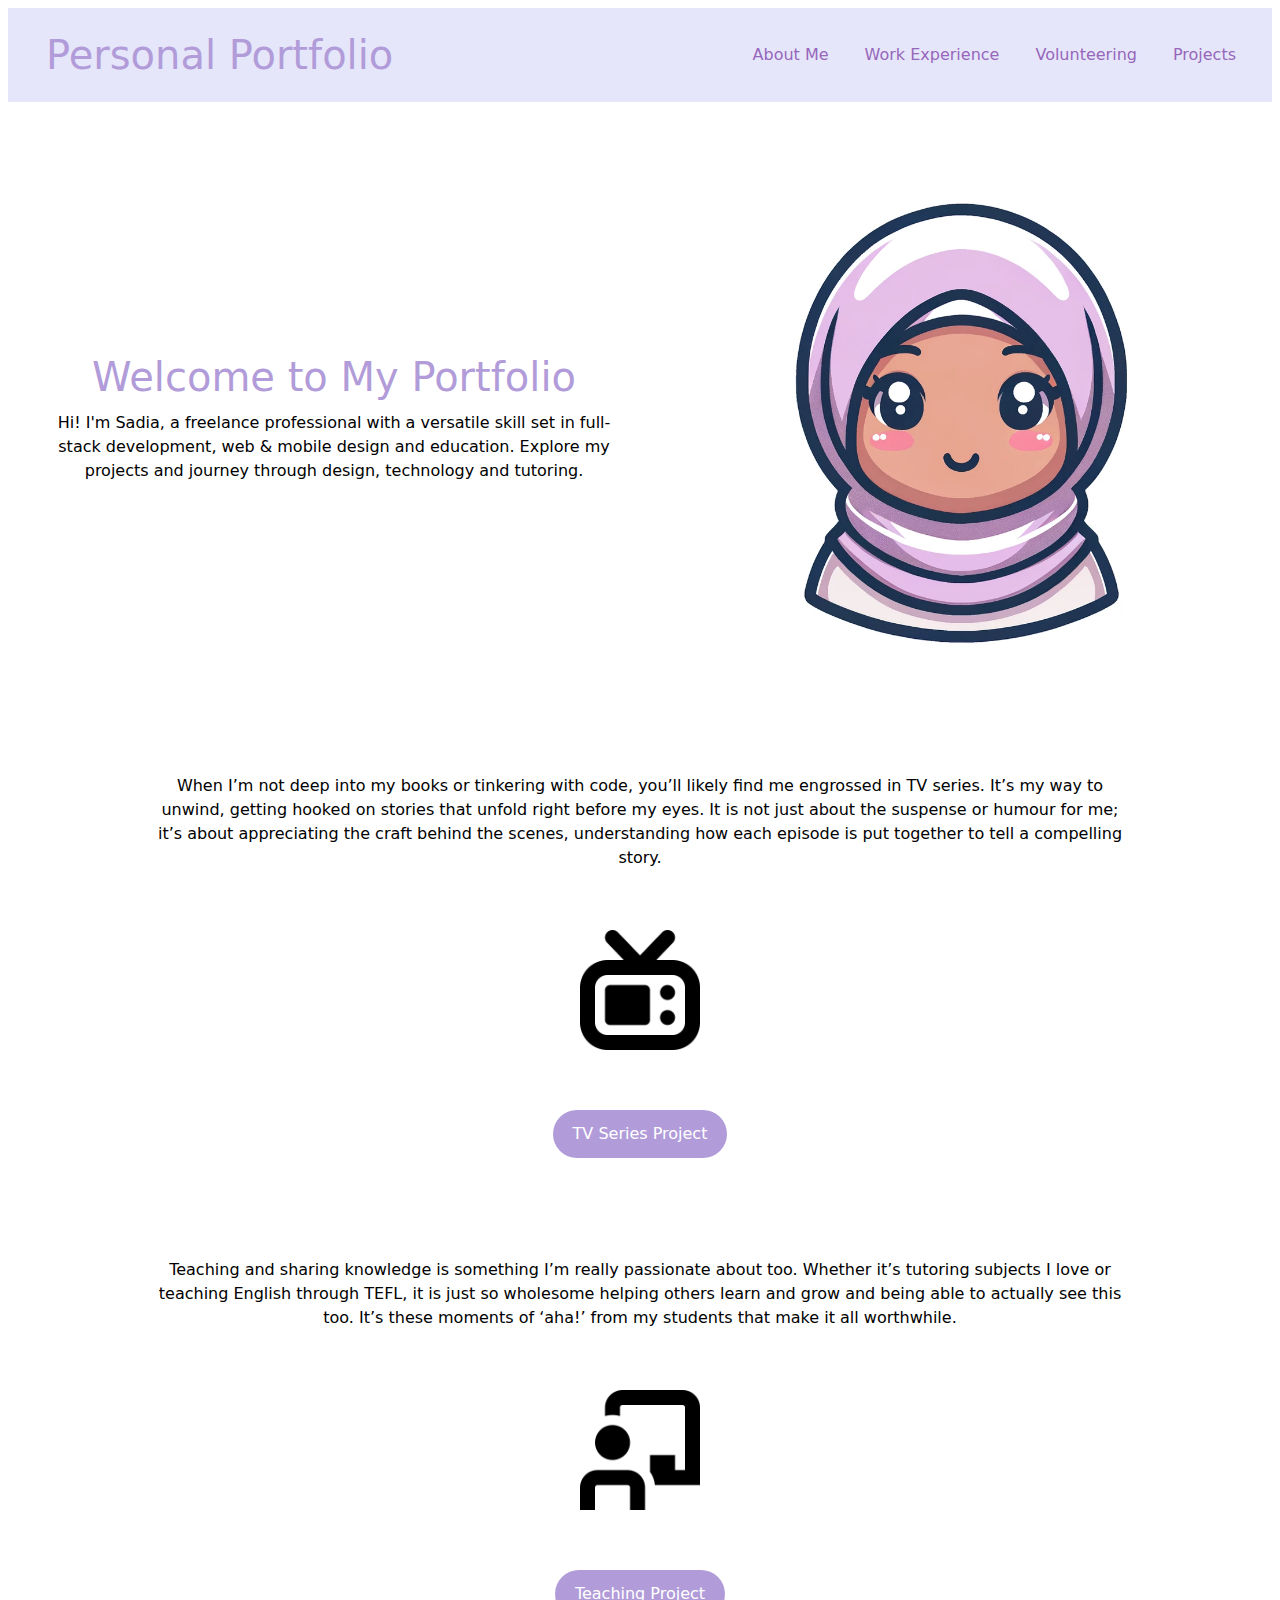
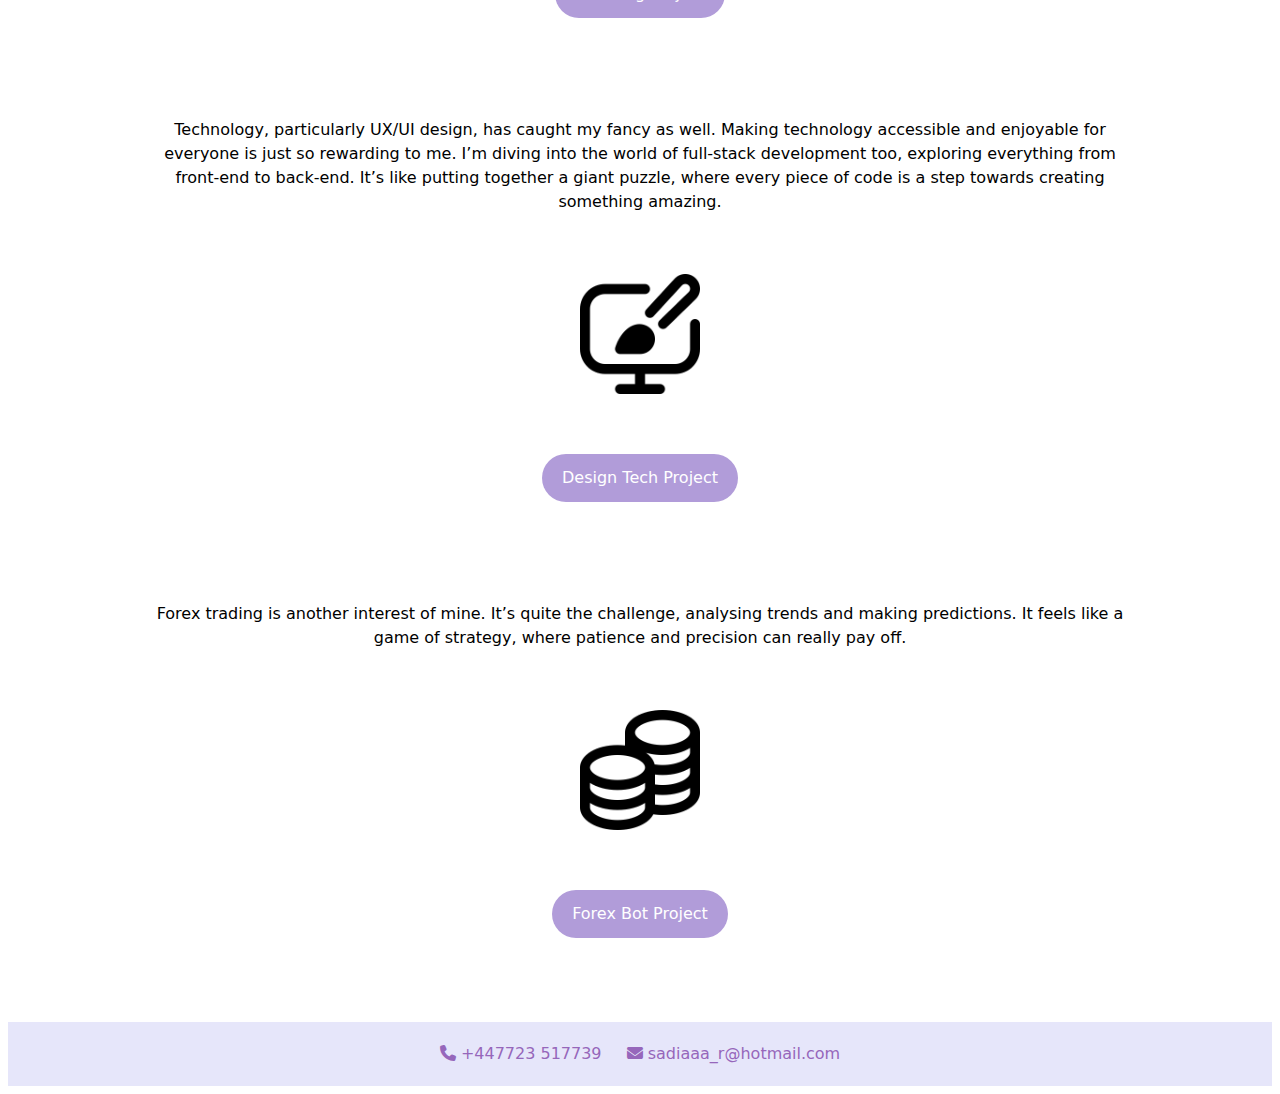
<file: index.html>
<!DOCTYPE html>
<html lang="en">
<head>
  <meta charset="UTF-8">
  <meta name="viewport" content="width=device-width, initial-scale=1.0">
  <title>Personal Portfolio</title> 
  <link rel="icon" href="images/iconfavicon.ico" type="image/x-icon" >
   <link rel="stylesheet" href="https://cdnjs.cloudflare.com/ajax/libs/font-awesome/6.1.1/css/all.min.css">
   <link href="https://stackpath.bootstrapcdn.com/bootstrap/5.1.3/css/bootstrap.min.css" rel="stylesheet">
   <link href="styles.css" rel="stylesheet"></link>

 

</head>
<body>

  <nav class="navbar navbar-expand-lg navbar-custom">
    <div class="container-fluid">
      <a href="index.html" class="navbar-brand"><h1>Personal Portfolio</h1></a> 
      <div class="navbar-nav ms-auto">
        <a class="nav-link" href="aboutme.html">About Me</a>
        <a class="nav-link" href="workexperience.html">Work Experience</a>
        <a class="nav-link" href="volunteering.html">Volunteering</a>
        <a class="nav-link" href="projects.html">Projects</a>
      </div>
    </div>
  </nav> 

  
  <section class="intro-section">
    <div class="intro-text">
      <h1>Welcome to My Portfolio</h1>
      <p>Hi! I'm Sadia, a freelance professional with a versatile skill set in full-stack development, web & mobile design and education. Explore my projects and journey through design, technology and tutoring.</p>
    </div>
    <img class="intro-icon" src="./images/icon.webp" alt="icon of a woman in a lilac hijab">
</section>



<div class="projects-container">
  <div class="project">
   
      <p class="project-info">When I’m not deep into my  books or tinkering with code, you’ll likely find me engrossed in TV series. It’s my way to unwind, getting hooked on stories that unfold right before my eyes. It is not just about the suspense or humour for me; it’s about appreciating the craft behind the scenes, understanding how each episode is put together to tell a compelling story.</p>
    <img src="./images/tv-retro.png" alt="tv">
      <button class="project-button">TV Series Project</button>
    </div>
  <div class="project">
      <p class="project-info">Teaching and sharing knowledge is something I’m really passionate about too. Whether it’s tutoring subjects I love or teaching English through TEFL, it is just  so wholesome helping others learn and grow and being able to actually see this too. It’s these moments of ‘aha!’ from my students that make it all worthwhile.</p>
      <img src="./images/chalkboard-user.png" alt="chalkboard user">   
      <button class="project-button">Teaching Project</button>
    </div>
  <div class="project">
      <p class="project-info">Technology, particularly UX/UI design, has caught my fancy as well. Making technology accessible and enjoyable for everyone is just so rewarding to me. I’m diving into the world of full-stack development too, exploring everything from front-end to back-end. It’s like putting together a giant puzzle, where every piece of code is a step towards creating something amazing.</p>
      <img src="./images/customize-computer (1).png" alt="design">  
      <button class="project-button">Design Tech Project</button>
    </div>
  <div class="project">
    
   <p class="project-info">Forex trading is another interest of mine. It’s quite the challenge, analysing trends and making predictions. It feels like a game of strategy, where patience and precision can really pay off.</p>
  <img src="./images/coins.png" alt="coins">
  <button class="project-button">Forex Bot Project</button>
  </div>
</div>



</body>
<br>
<footer class="footer">
  <div class="container">
    <a href="tel:+447723517739" class="footer-link">
      <i class="fas fa-phone"></i> +447723 517739
    </a>
    <a href="mailto:sadiaaa_r@hotmail.com" class="footer-link">
      <i class="fas fa-envelope"></i> sadiaaa_r@hotmail.com
    </a>
  </div>
</footer>
</html>
</file>
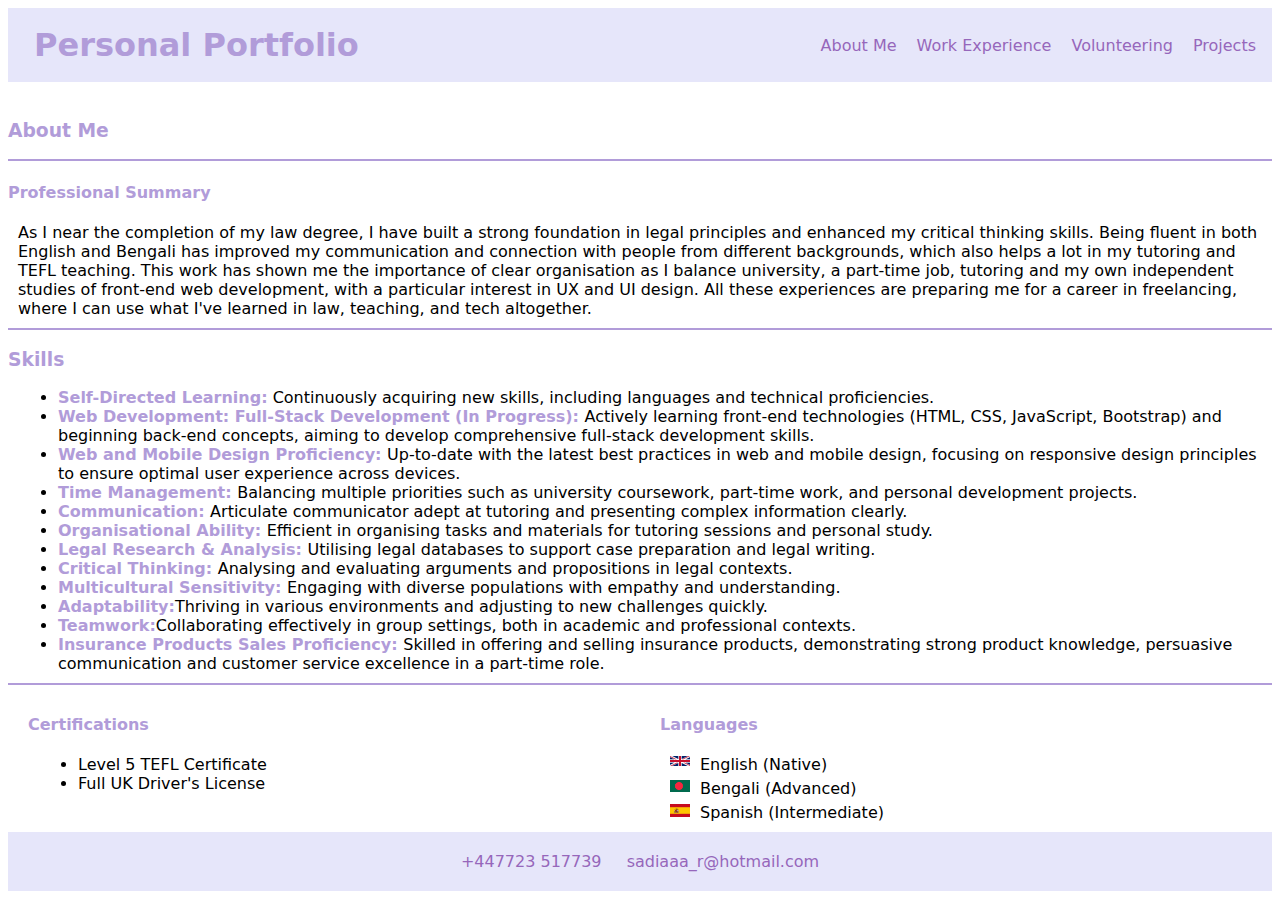
<file: aboutme.html>
<!DOCTYPE html>
<html lang="en">
<head>
  <meta charset="UTF-8">
  <meta name="viewport" content="width=device-width, initial-scale=1.0">
  <title>About Me</title>
  <link rel="icon" href="images/iconfavicon.ico" type="image/x-icon" >
  <link href="https://cdn.jsdelivr.net/npm/bootstrap@5.3.2/dist/css/bootstrap.min.css" rel="stylesheet" integrity="sha384-T3c6CoIi6uLrA9TneNEoa7RxnatzjcDSCmG1MXxSR1GAsXEV/Dwwykc2MPK8M2HN" crossorigin="anonymous">
  <link rel="stylesheet" href="./styles.css">

</head>
<body>
  <nav class="navbar navbar-expand-lg navbar-custom">
    <div class="container-fluid">
      <a href="index.html" class="navbar-brand"><h1>Personal Portfolio</h1></a> 
      <div class="navbar-nav ms-auto"> 
        <a class="nav-link" href="aboutme.html">About Me</a>
        <a class="nav-link" href="workexperience.html">Work Experience</a>
        <a class="nav-link" href="volunteering.html">Volunteering</a>
        <a class="nav-link" href="projects.html">Projects</a>
      </div>
    </div>
  </nav>
  <br>
  <h3>About Me</h3>
  <hr>
  <h4> Professional Summary</h4>
  <p>As I near the completion of my law degree, I have built a strong foundation in legal principles and enhanced my critical thinking skills. Being fluent in both English and Bengali has improved my communication and connection with people from different backgrounds, which also helps a lot in my tutoring and TEFL teaching. This work has shown me the importance of clear organisation as I balance university, a part-time job, tutoring and my own independent studies of front-end web development, with a particular interest in UX and UI design. All these experiences are preparing me for a career in freelancing, where I can use what I've learned in law, teaching, and tech altogether.</p>
  <hr>
  <div class="Skills">
  <h3>Skills</h3>

    <ul>
      <li><span class="bold"> Self-Directed Learning:</span> Continuously acquiring new skills, including languages and technical proficiencies.</li>
      <li><span class="bold">Web Development: Full-Stack Development (In Progress): </span>Actively learning front-end technologies (HTML, CSS, JavaScript, Bootstrap) and beginning back-end concepts, aiming to develop comprehensive full-stack development skills.</li>
      <li><span class="bold">Web and Mobile Design Proficiency: </span>Up-to-date with the latest best practices in web and mobile design, focusing on responsive design principles to ensure optimal user experience across devices.</li>
      <li><span class="bold">Time Management: </span>Balancing multiple priorities such as university coursework, part-time work, and personal development projects.</li>
      <li><span class="bold">Communication: </span>Articulate communicator adept at tutoring and presenting complex information clearly.</li>
      <li><span class="bold">Organisational Ability: </span>Efficient in organising tasks and materials for tutoring sessions and personal study.</li>
      <li><span class="bold">Legal Research & Analysis: </span>Utilising legal databases to support case preparation and legal writing.</li>
      <li><span class="bold">Critical Thinking: </span>Analysing and evaluating arguments and propositions in legal contexts.</li>
      <li><span class="bold">Multicultural Sensitivity: </span>Engaging with diverse populations with empathy and understanding.</li>
      <li><span class="bold">Adaptability:</span>Thriving in various environments and adjusting to new challenges quickly.</li>
      <li><span class="bold">Teamwork:</span>Collaborating effectively in group settings, both in academic and professional contexts.</li>
      <li><span class="bold">Insurance Products Sales Proficiency: </span>Skilled in offering and selling insurance products, demonstrating strong product knowledge, persuasive communication and customer service excellence in a part-time role.</li>
    </ul>
 
  </div>
  <hr>
  <div class="sections-wrapper">
 <div class="Certifications">
<h4>Certifications</h4>

  <ul>
    <li>Level 5 TEFL Certificate</li>
    <li>Full UK Driver's License</li>
  </ul>

</div>

<div class="Languages">
<h4>Languages</h4>

  <ul>
    <li class="English">English (Native)</li>
    <li class="Bengali">Bengali (Advanced)</li>
    <li class="Spanish">Spanish (Intermediate)</li>
  </ul>
</div>
<script src="https://cdn.jsdelivr.net/npm/bootstrap@5.3.2/dist/js/bootstrap.bundle.min.js" integrity="sha384-C6RzsynM9kWDrMNeT87bh95OGNyZPhcTNXj1NW7RuBCsyN/o0jlpcV8Qyq46cDfL" crossorigin="anonymous"></script>

</body>
<br>
<footer class="footer">
  <div class="container">
    <a href="tel:+447723517739" class="footer-link">
      <i class="fas fa-phone"></i> +447723 517739
    </a>
    <a href="mailto:sadiaaa_r@hotmail.com" class="footer-link">
      <i class="fas fa-envelope"></i> sadiaaa_r@hotmail.com
    </a>
  </div>
</footer>
</html>
</file>
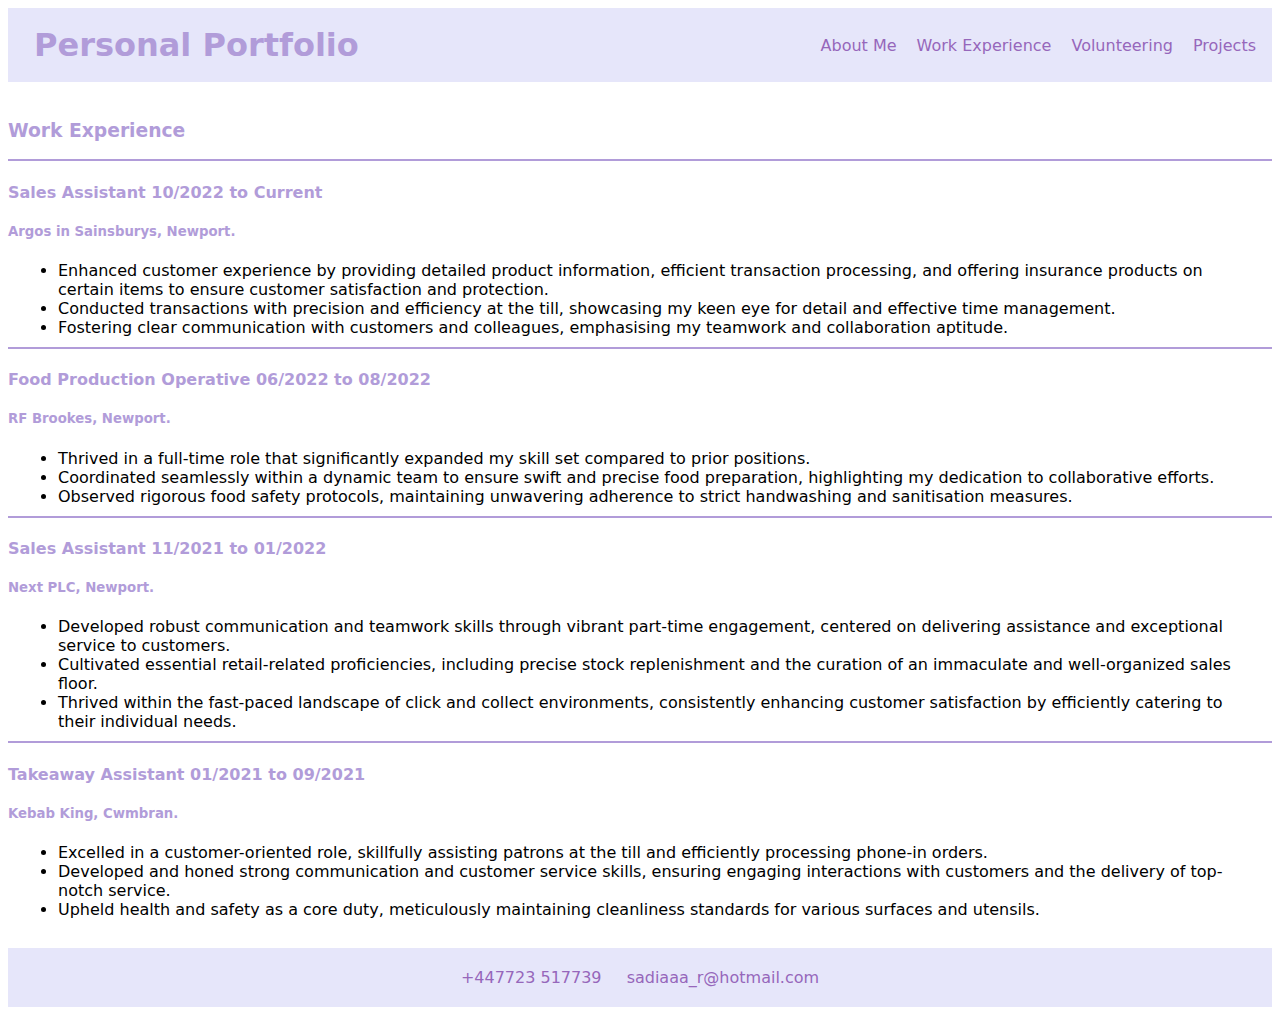
<file: workexperience.html>
<!DOCTYPE html>
<html lang="en">
<head>
  <meta charset="UTF-8">
  <meta name="viewport" content="width=device-width, initial-scale=1.0">
  <title>Work Experience</title>
  <link rel="icon" href="images/iconfavicon.ico" type="image/x-icon" >
  <link href="https://cdn.jsdelivr.net/npm/bootstrap@5.3.2/dist/css/bootstrap.min.css" rel="stylesheet" integrity="sha384-T3c6CoIi6uLrA9TneNEoa7RxnatzjcDSCmG1MXxSR1GAsXEV/Dwwykc2MPK8M2HN" crossorigin="anonymous">
  <link rel="stylesheet" href="./styles.css">

</head>
<body>
  <nav class="navbar navbar-expand-lg navbar-custom">
    <div class="container-fluid">
      <a href="index.html" class="navbar-brand"><h1>Personal Portfolio</h1></a> 
      <div class="navbar-nav ms-auto"> 
        <a class="nav-link" href="aboutme.html">About Me</a>
        <a class="nav-link" href="workexperience.html">Work Experience</a>
        <a class="nav-link" href="volunteering.html">Volunteering</a>
        <a class="nav-link" href="projects.html">Projects</a>
      </div>
    </div>
  </nav>
  <br>
<h3>Work Experience</h3>
 <hr>
<p>
    <h4>Sales Assistant 10/2022 to Current</h4>
    <h5>Argos in Sainsburys, Newport.</h5>
      <ul>
    <li>Enhanced customer experience by providing detailed product information, efficient transaction processing, and offering insurance products on certain items to ensure customer satisfaction and protection.</li> 
    <li>Conducted transactions with precision and efficiency at the till, showcasing my keen eye for detail and effective time management.</li> 
    <li>Fostering clear communication with customers and colleagues, emphasising my teamwork and collaboration aptitude.</li>
    </ul>
    <hr>
    <h4>Food Production Operative 06/2022 to 08/2022</h4>
    <h5>RF Brookes, Newport.</h5>
    <ul>
    <li>Thrived in a full-time role that significantly expanded my skill set compared to prior positions.</li>
    <li>Coordinated seamlessly within a dynamic team to ensure swift and precise food preparation, highlighting my dedication to collaborative efforts.</li>
    <li>Observed rigorous food safety protocols, maintaining unwavering adherence to strict handwashing and sanitisation measures.</li>
    </ul>
    <hr>
    <h4>Sales Assistant 11/2021 to 01/2022</h4> 
    <h5>Next PLC, Newport.</h5>
    <ul>
    <li>Developed robust communication and teamwork skills through vibrant part-time engagement, centered on delivering assistance and exceptional service to customers.</li> 
    <li>Cultivated essential retail-related proficiencies, including precise stock replenishment and the curation of an immaculate and well-organized sales floor.</li> 
    <li>Thrived within the fast-paced landscape of click and collect environments, consistently enhancing customer satisfaction by efficiently catering to their individual needs.</li> 
    </ul>
    <hr>
    <h4>Takeaway Assistant 01/2021 to 09/2021</h4>
    <h5>Kebab King, Cwmbran.</h5>
    <ul>
    <li>Excelled in a customer-oriented role, skillfully assisting patrons at the till and efficiently processing phone-in orders.</li> 
    <li>Developed and honed strong communication and customer service skills, ensuring engaging interactions with customers and the delivery of top-notch service.</li> 
    <li>Upheld health and safety as a core duty, meticulously maintaining cleanliness standards for various surfaces and utensils.</li>	
    </ul>
  </p>
  <script src="https://cdn.jsdelivr.net/npm/bootstrap@5.3.2/dist/js/bootstrap.bundle.min.js" integrity="sha384-C6RzsynM9kWDrMNeT87bh95OGNyZPhcTNXj1NW7RuBCsyN/o0jlpcV8Qyq46cDfL" crossorigin="anonymous"></script>

</body>
<br>
<footer class="footer">
  <div class="container">
    <a href="tel:+447723517739" class="footer-link">
      <i class="fas fa-phone"></i> +447723 517739
    </a>
    <a href="mailto:sadiaaa_r@hotmail.com" class="footer-link">
      <i class="fas fa-envelope"></i> sadiaaa_r@hotmail.com
    </a>
  </div>
</footer>
</html>
</file>
<file: styles.css>
html {
  background:white;
}

* {
  font-family:"Happy Monkey", system-ui;
  box-sizing: border-box; /* Box sizing reset for consistency */
  
}

body {
  color: #B19CD9;
  margin: 8px;
}

h1, .contact-details {
  text-align: center;
  color:  #B19CD9;
  margin: 10px;
}
p, ul{
  color: black;
  margin: 10px;
}
hr{
  border: 1px solid  #B19CD9;
}
.Languages > ul{
  list-style: none;
}
.Languages {
  font-size: 16px; /* Adjust font size as needed */
}

.Languages > ul {
  list-style: none;
  padding-left: 0;
}

.Languages > ul > li {
  padding-left: 30px; /* Adjust spacing between flag and text */
  position: relative;
  margin-bottom: 5px; /* Adjust spacing between list items */
}

.Languages > ul > li::before {
  content: '';
  width: 20px; /* Adjust flag width */
  height: 20px; /* Adjust flag height */
  background-size: contain;
  background-repeat: no-repeat;
  position: absolute;
  left: 0;
  bottom: 0;
  transform: translateY(-50%);
  margin-bottom: -12.5px;
}

.Languages > ul > .English::before {
  background-image: url('./images/Flag_of_the_United_Kingdom.svg.webp');
}

.Languages > ul > .Bengali::before {
  background-image: url('./images/Flag_of_Bangladesh.svg.png');
}

.Languages > ul > .Spanish::before {
  background-image: url('./images/Flag_of_Spain.svg.webp');
}

.sections-wrapper {
  display: flex;
  justify-content: space-between; /* Adjusts the space between the child elements */
  align-items: flex-start; /* Aligns items at the start of the flex container */
  flex-wrap: wrap; /* Allows items to wrap onto the next line if not enough space */
}

.Certifications, .Languages {
  flex: 1 1 45%; /* Adjusts flex-grow, flex-shrink, and flex-basis */
  padding: 0 20px;
  /* Optional: Explicitly set a width or max-width if you want more control */
  max-width: 600px; /* Example to prevent sections from getting too wide on larger screens */
}


.navbar-custom {
  background-color: #E6E6FA; /* Lavender */
  padding: 0.5rem 1rem;
  position: relative;
  top: 0;
  z-index: 1000;
  display: flex;
  justify-content: space-between; /* This spreads items to each end */
  align-items: center;

  width: 100%; /* Ensures the navbar takes full width of its container */
}

.navbar-custom .container-fluid {
  display: flex;
  justify-content: space-between; /* This further ensures that the brand and nav links are spread out */
  align-items: center;
  width: 100%;
}

.navbar-custom h1 {
  margin-right: auto; /* Keeps the h1 (brand) on the left and pushes everything else to the right */
}

.navbar-nav {
  display: flex;
  justify-content: flex-end; /* Aligns nav links to the right */
  align-items: center;
 
}
.nav-link{
  text-decoration: none;
  color: #9667BB;
}
.navbar-brand {
  text-decoration: none; /* Removes underline */
  color: #9667BB; /* Change color from default blue */
}

.navbar-custom .navbar-nav .nav-link {
  margin-right: 20px; /* Adjusts right margin to create spacing between links */
  display: inline-block; /* Ensures links are laid out inline */
}

/* Remove margin for the last nav-link to avoid extra space at the end */
.navbar-custom .navbar-nav .nav-link:last-child {
  margin-right: 0;
}

.nav-link:hover {
  color: #D1B3E1; /* Hover color: slightly lighter lilac */
}
.navbar-brand:hover {
  text-decoration: none; /* Keeps the brand from being underlined on hover */
  color: #D1B3E1; /* Optional: Adjusts the color on hover, if desired */
}


.footer {
  background-color: #E6E6FA; /* Matches the navbar background */
  padding:20px 0;
  text-align: center;
  font-family: 'Courier New', Courier, monospace;
  width: 100%;
}

.footer-link {
  display: inline-block;
  margin: 0 10px; /* Adjusted spacing */
  color: #9667BB;
  text-decoration: none;
  font-size: 16px; /* Reduced font size */
}

.footer-link:hover {
  color: #D1B3E1; /* Hover effect */
}
.bold{
  font-weight: bold;
  color:  #B19CD9;
}

.intro-section {
  display: flex;
  align-items: center; /* Vertically align items in the center */
  justify-content: center; /* Horizontally align items in the center */
  text-align: left; /* Ensure text within the text div is aligned to the left */
  padding: 20px; /* Add some padding for spacing */
}

.intro-text {
  flex: 1; /* Allows the text div to grow and take up available space */
  max-width: 50%; /* Optional: limits the width of the text div */
  text-align: center;
}

.intro-icon {
  max-width: 50%; /* Limits the image to take up only half of the section's width */
  height: auto; /* Maintain aspect ratio */
  padding-left: 20px; /* Adds spacing between the text and the image */
}
.projects-container {
  width: 100%;
  display: flex;
  flex-direction: column;
  gap: 80px; /* Increased space between projects */
  padding: 40px 20px;
}

.project {
  display: flex;
  flex-direction: column; /* Stack elements vertically */
  align-items: center; /* Center-align items */
  gap: 30px; /* Increased space between image, button, and text */
  text-align: center;
}

.project img {
  width: 120px; /* Adjust based on desired size, increased for visibility */
  height: auto; /* Maintain aspect ratio */
  margin-bottom: 30px; /* Increased space above the button */
  margin-top: 30px;
}

.project-button {
  background-color: #B19CD9;
  color: white;
  border: none;
  padding: 12px 20px; /* Slightly increased padding for a larger button */
  cursor: pointer;
  text-align: center;
  margin-bottom: 20px; /* Increased space between button and text */
  border-radius: 100px;
}

.project-info {
  text-align: center;
  max-width: 80%; /* Limit text width for readability */
  margin: 0 auto; /* Center the text block */
}


@media (max-width: 768px) {
  .project {
    flex-direction: column;
    align-items: center;
  }

  .project img {
    width: 80px; /* Slightly smaller images on smaller screens */
  }

  .project-info {
    max-width: 100%;
  }
}



/* Responsive adjustments */
@media (max-width: 768px) {

  .project-info, .project-button {
      max-width: 100%;
  }
}



@media (max-width: 768px) {
  .projects-container {
      flex-direction: column;
  }
}

@media (min-width: 769px) and (max-width: 1024px) {
  .project {
      flex-basis: 45%; /* Adjust to manage project size on tablets */
  }
}


@media (max-width: 768px) {
  .navbar-custom {
    flex-direction: column; /* Stack items vertically on smaller screens */
    justify-content: center;
  }

  .navbar-custom .navbar-nav {
    flex-direction: column; /* Ensure nav items stack vertically */
  }

  .navbar-custom .nav-link {
    text-align: center;
    display: block;
    width: 100%;
    margin: 10px 0; /* Increase vertical spacing */
  }

  .navbar-custom h1 {
    text-align: center;
    margin-bottom: 20px; /* Ensure consistent spacing below the brand */
  }
  .intro-section {
    flex-direction: column; /* Stack items vertically on smaller screens */
  }

  .intro-text, .intro-icon {
    max-width: 100%; /* Allows both text and image to take full width */
  }

  .intro-icon {
    padding-left: 0; /* Removes the spacing since it's no longer needed */
    padding-top: 20px; /* Adds some space between the text and the image */
  }
}
</file>
